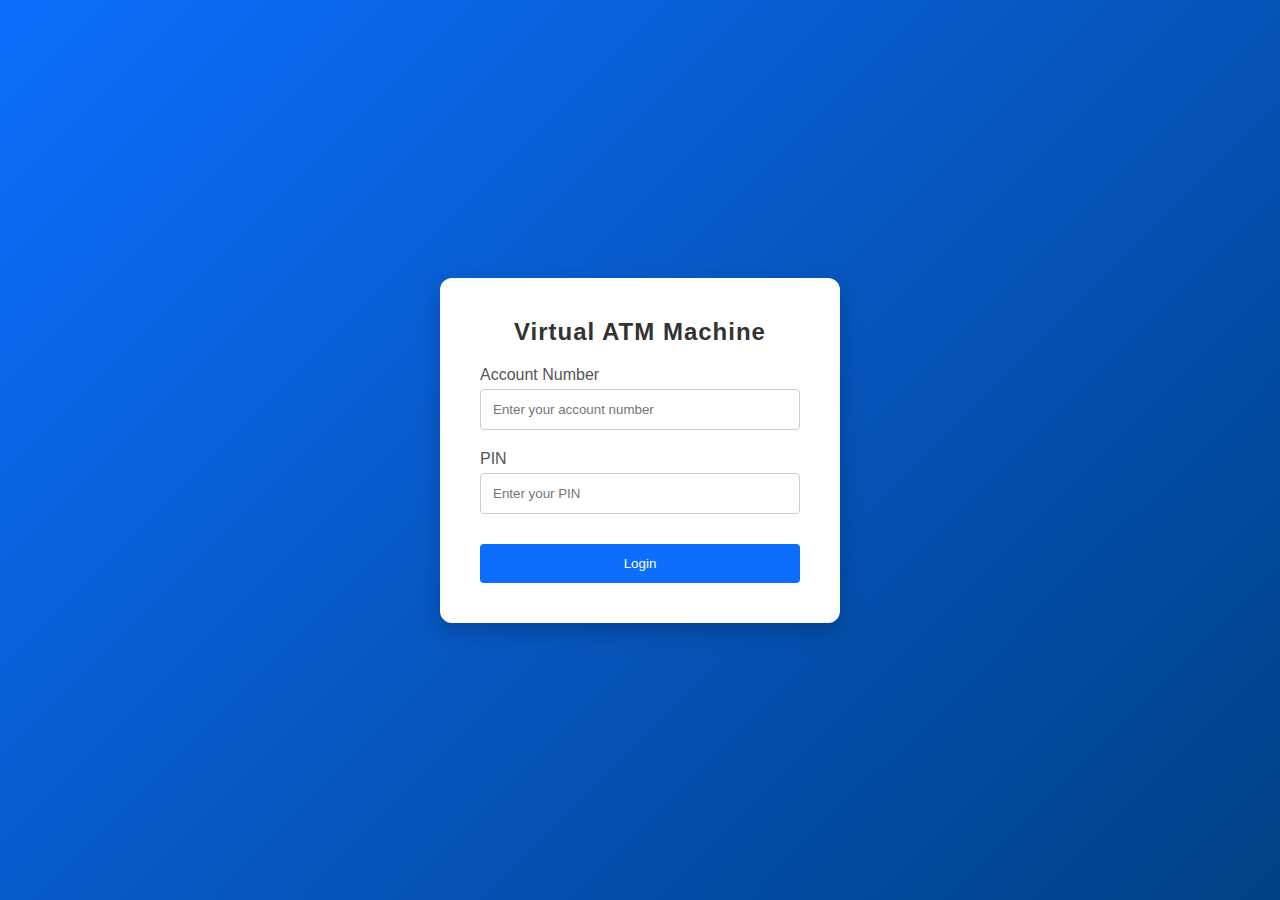
<file: index.html>
<!DOCTYPE html>
<html lang="en">
<head>
    <meta charset="UTF-8">
    <meta name="viewport" content="width=device-width, initial-scale=1.0">

    <title>ATM Machine - Customer Login</title>
    <link rel="stylesheet" href="statics/css/login.css"> <!-- Direct link to CSS -->
</head>
<body>
    <div class="login-container">
        <h2>Virtual ATM Machine</h2>
        <form id="login-form" onsubmit="handleLogin(event)">
            <div class="input-group">
                <label for="username">Account Number</label>
                <input type="text" id="username" name="username" placeholder="Enter your account number" required>
            </div>
            <div class="input-group">
                <label for="pin">PIN</label>
                <input type="password" id="pin" name="pin" placeholder="Enter your PIN" required>
            </div>
            <button type="submit" class="login-button">Login</button>
            <div id="message" class="message"></div>
        </form>
    </div>

    <script src="statics/js/login.js"></script> <!-- Direct link for JS -->
</body>
</html>
</file>
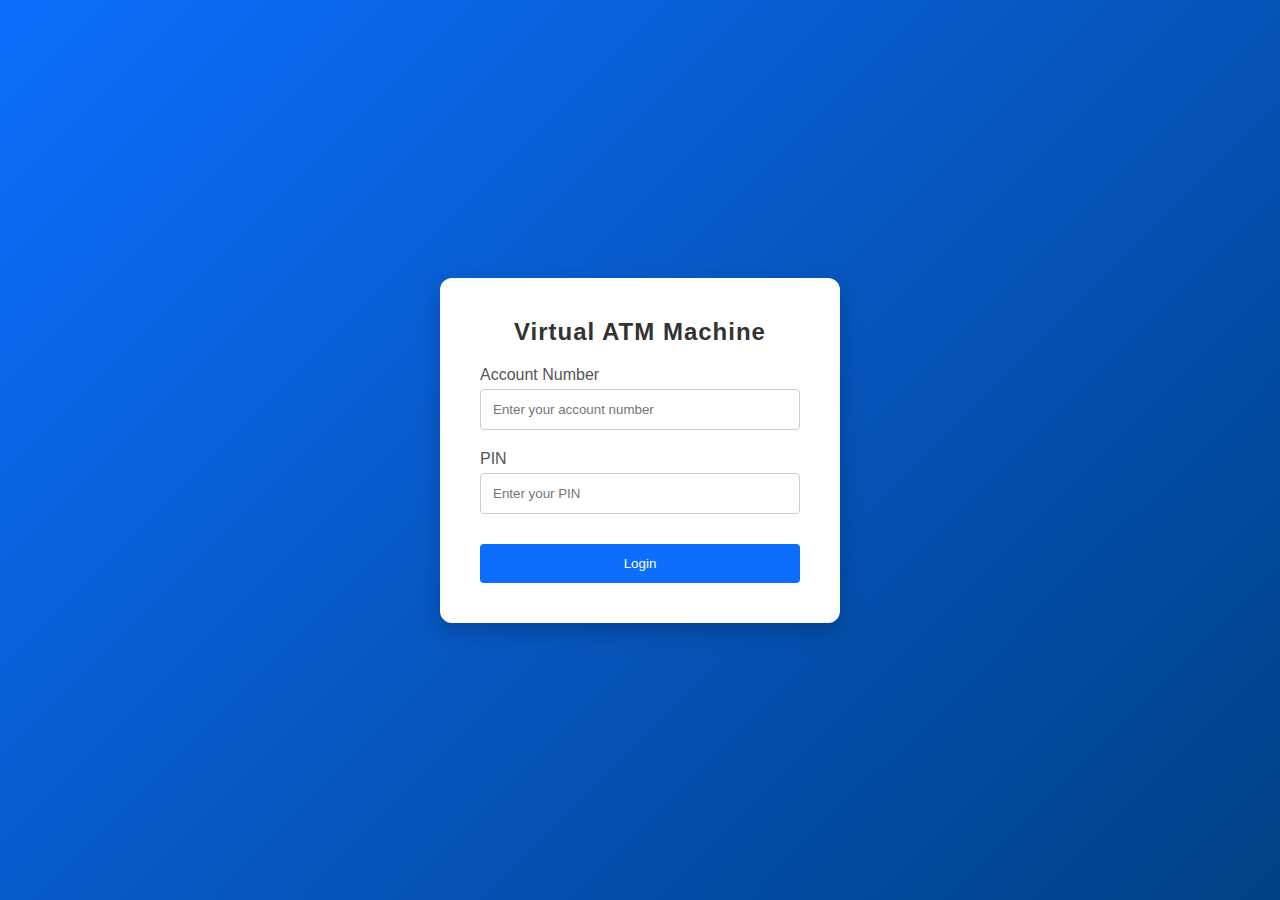
<file: login.html>
<!DOCTYPE html>
<html lang="en">
<head>
    <meta charset="UTF-8">
    <meta name="viewport" content="width=device-width, initial-scale=1.0">

    <title>ATM Machine - Customer Login</title>
    <link rel="stylesheet" href="/static/css/login.css"> <!-- Direct link to CSS -->
</head>
<body>
    <div class="login-container">
        <h2>Virtual ATM Machine</h2>
        <form id="login-form" onsubmit="handleLogin(event)">
            <div class="input-group">
                <label for="username">Account Number</label>
                <input type="text" id="username" name="username" placeholder="Enter your account number" required>
            </div>
            <div class="input-group">
                <label for="pin">PIN</label>
                <input type="password" id="pin" name="pin" placeholder="Enter your PIN" required>
            </div>
            <button type="submit" class="login-button">Login</button>
            <div id="message" class="message"></div>
        </form>
    </div>

    <script src="/static/js/login.js"></script> <!-- Direct link for JS -->
</body>
</html>
</file>
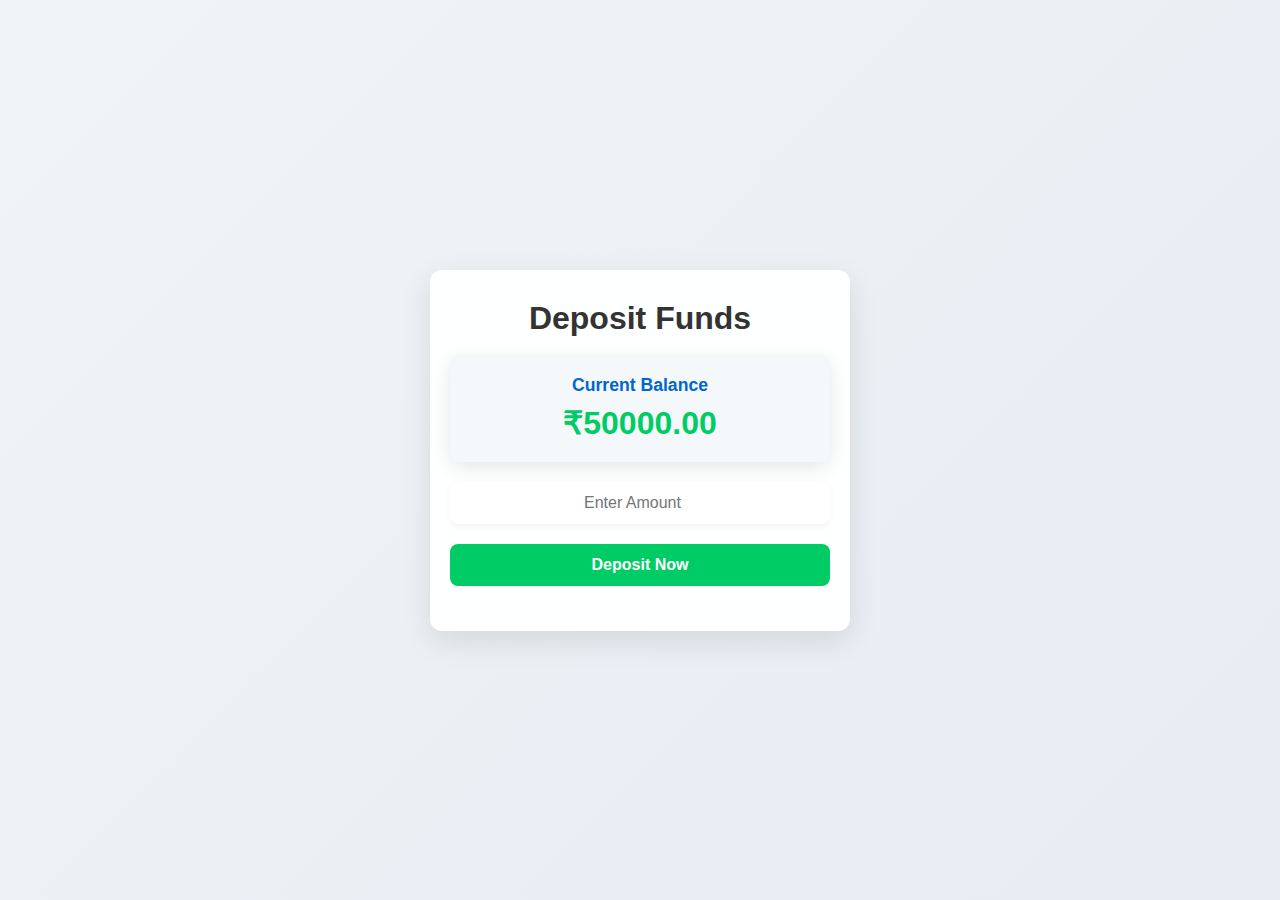
<file: pages/deposit.html>
<!DOCTYPE html>
<html lang="en">
<head>
    <meta charset="UTF-8">
    <meta name="viewport" content="width=device-width, initial-scale=1.0">
    <title>Deposit Funds</title>
    <link rel="stylesheet" href="/statics/css/deposit.css">
</head>
<body>
    <div class="deposit-container">
        <h1 class="deposit-title">Deposit Funds</h1>
        
        <div class="balance-card">
            <h2>Current Balance</h2>
            <p class="balance-display">₹<span id="current-balance"></span></p>
        </div>

        <div class="deposit-form">
            <input type="number" id="deposit-amount" placeholder="Enter Amount" />
            <input type="password" id="pin-input" placeholder="Enter PIN" style="display:none;" />
            <button id="deposit-button">Deposit Now</button>
        </div>

        <div id="message" class="feedback-message"></div>
        <ul id="transaction-history"></ul>
    </div>

    <script src="/statics/js/deposit.js"></script>
</body>
</html>
</file>
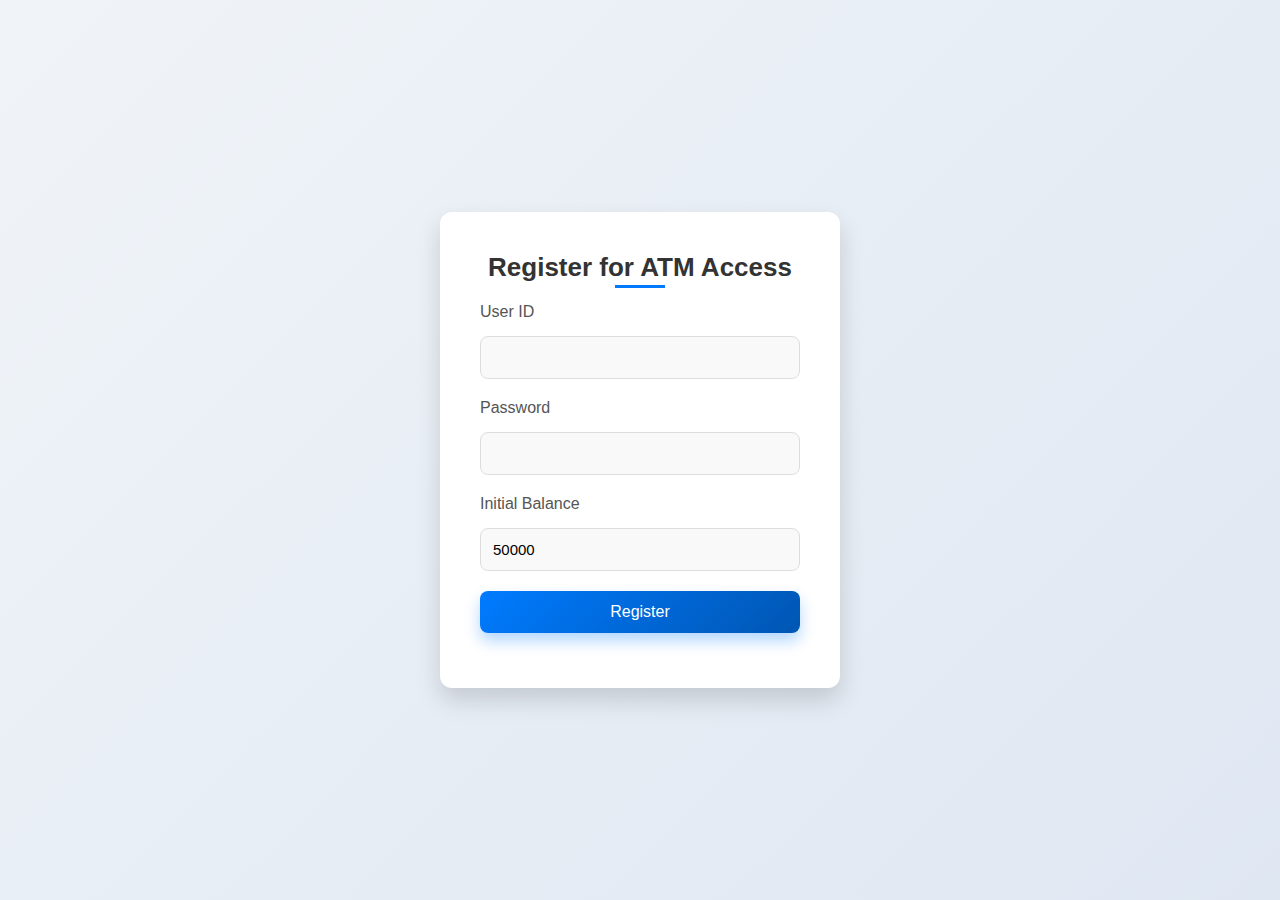
<file: pages/register.html>
<!DOCTYPE html>
<html lang="en">
<head>
    <meta charset="UTF-8">
    <meta name="viewport" content="width=device-width, initial-scale=1.0">
    <title>Register - Virtual ATM</title>
    <link rel="stylesheet" href="/statics/css/register.css">
</head>
<body>
    <div class="register-container">
        <h2>Register for ATM Access</h2>
        <form id="registerForm">
            <label for="user_id">User ID</label>
            <input type="text" id="user_id" name="user_id" required>

            <label for="password">Password</label>
            <input type="password" id="password" name="password" required>
            
            <label for="balance">Initial Balance</label>
            <input type="number" id="balance" name="balance" value="50000" readonly required>
            
            

            <button type="submit"><a href="/index.html"></a>Register</button>
            <p id="message" class="message"></p>
        </form>
    </div>
    <script src="/statics/js/register.js"></script>
</body>
</html>
</file>
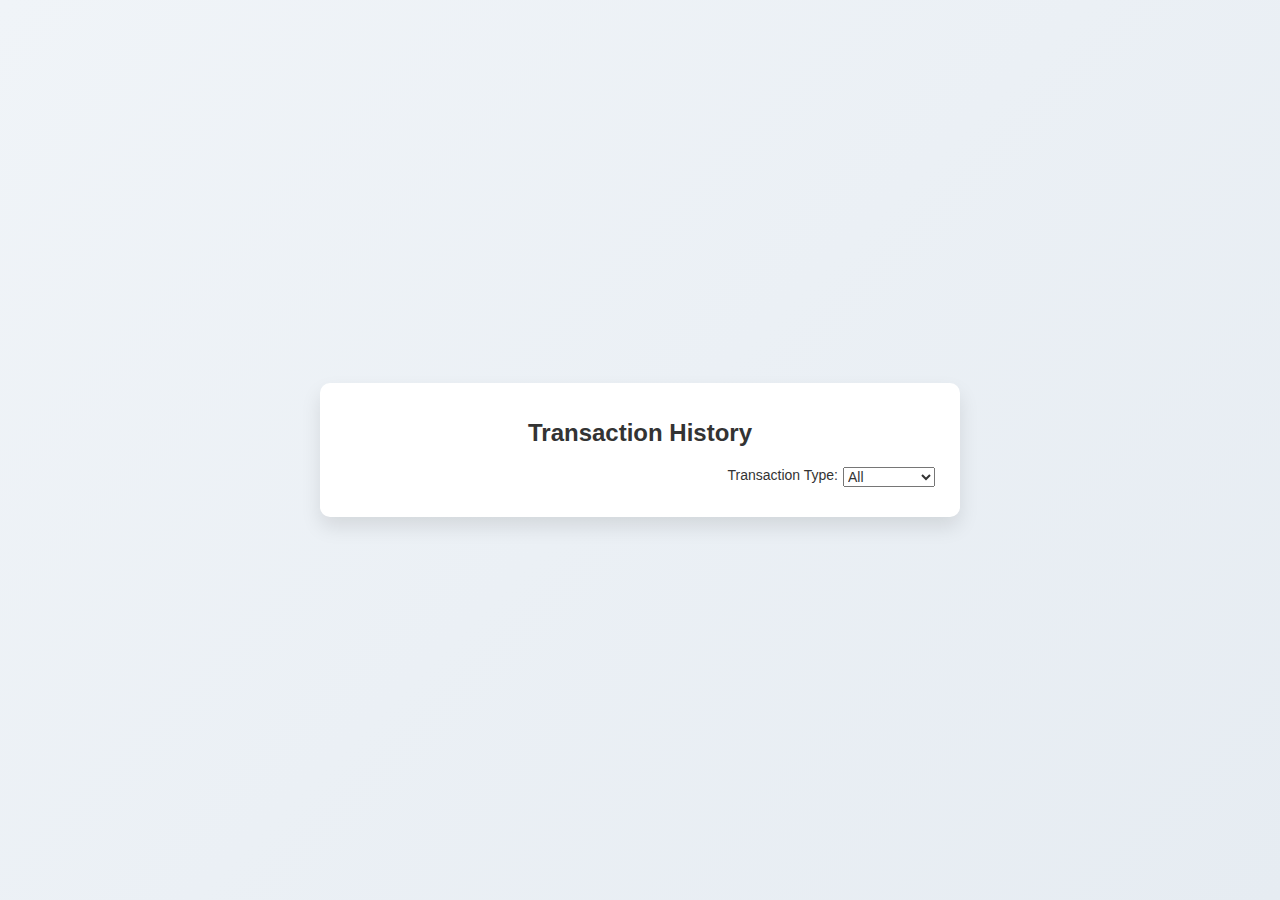
<file: pages/T.history.html>
<!DOCTYPE html>
<html lang="en">
<head>
    <meta charset="UTF-8">
    <meta name="viewport" content="width=device-width, initial-scale=1.0">
    <title>Transaction History</title>
    <link rel="stylesheet" href="/statics/css/T.history.css">
</head>
<body>
    <div class="container">
        <h1 class="page-heading">Transaction History</h1>

        <!-- Filters Section -->
        <div class="filters">
            <label for="transaction-type">Transaction Type:</label>
            <select id="transaction-type" onchange="filterTransactions()">
                <option value="all">All</option>
                <option value="deposit">Deposit</option>
                <option value="withdrawal">Withdrawal</option>
            </select>
        </div>

        <!-- Transactions List -->
        <div class="transaction-list" id="transaction-list">
            <!-- Transaction items will be dynamically added here -->
        </div>
    </div>

    <script src="/statics/js/T.history.js"></script>
</body>
</html>
</file>
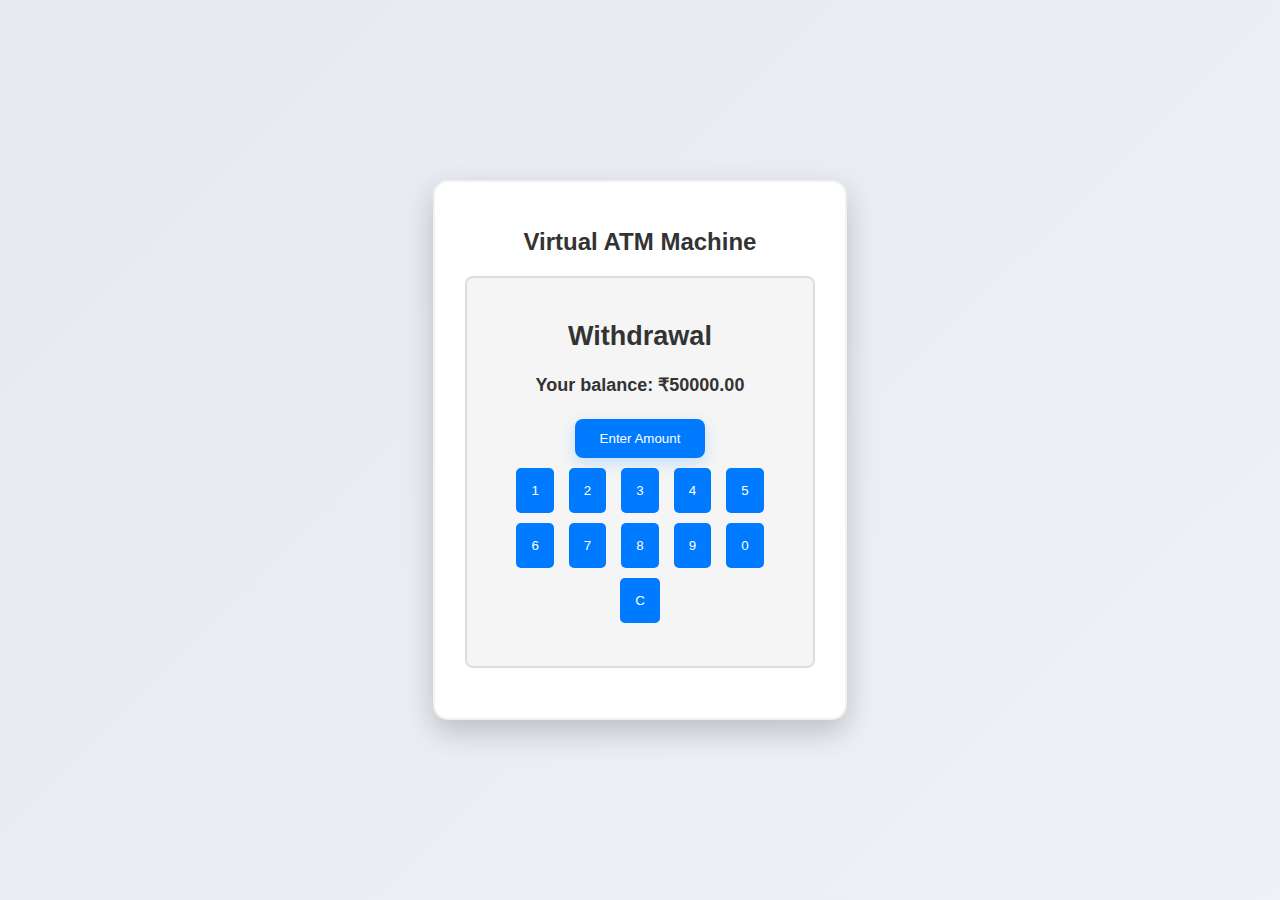
<file: pages/Withdraw.html>
<!DOCTYPE html>
<html lang="en">
<head>
    <meta charset="UTF-8">
    <meta name="viewport" content="width=device-width, initial-scale=1.0">
    <title>ATM Withdrawal</title>
    <link rel="stylesheet" href="/statics/css/Withdraw.css">
</head>
<body>
    <div class="atm-container">
        <h1 class="heading">Virtual ATM Machine</h1>
        <div class="screen">
            <h2>Withdrawal</h2>
            <p>Your balance: <span id="balance">₹0.00</span></p> <!-- Set initial balance to 0 -->
            <div class="amount-options">
              <!-- <button class="amount-button" onclick="selectAmount(200)">₹200</button>
                <button class="amount-button" onclick="selectAmount(500)">₹500</button>
                <button class="amount-button" onclick="selectAmount(1000)">₹1000</button> -->
                <button class="amount-button" onclick="showCustomInput()">Enter Amount</button>
            </div>
            <div id="custom-amount" class="custom-amount" style="display: none;">
                <input type="text" id="custom-amount-input" placeholder="Enter amount" readonly />
                <button class="confirm-button" onclick="confirmWithdrawal()">Confirm</button>
                <div id="pin-section" style="display: none;">
                    <input type="password" id="pin-input" placeholder="Enter PIN" />
                    <button class="confirm-button" onclick="verifyPin()">Confirm PIN</button>
                </div>
            </div>
            <div class="keypad">
                <button class="key-button" onclick="appendNumber(1)">1</button>
                <button class="key-button" onclick="appendNumber(2)">2</button>
                <button class="key-button" onclick="appendNumber(3)">3</button>
                <button class="key-button" onclick="appendNumber(4)">4</button>
                <button class="key-button" onclick="appendNumber(5)">5</button>
                <button class="key-button" onclick="appendNumber(6)">6</button>
                <button class="key-button" onclick="appendNumber(7)">7</button>
                <button class="key-button" onclick="appendNumber(8)">8</button>
                <button class="key-button" onclick="appendNumber(9)">9</button>
                <button class="key-button" onclick="appendNumber(0)">0</button>
                <button class="key-button" onclick="clearInput()">C</button>
            </div>
            <p id="message"></p>
        </div>
    </div>

    <script src="/statics/js/Withdraw.js"></script>
</body>
</html>
</file>
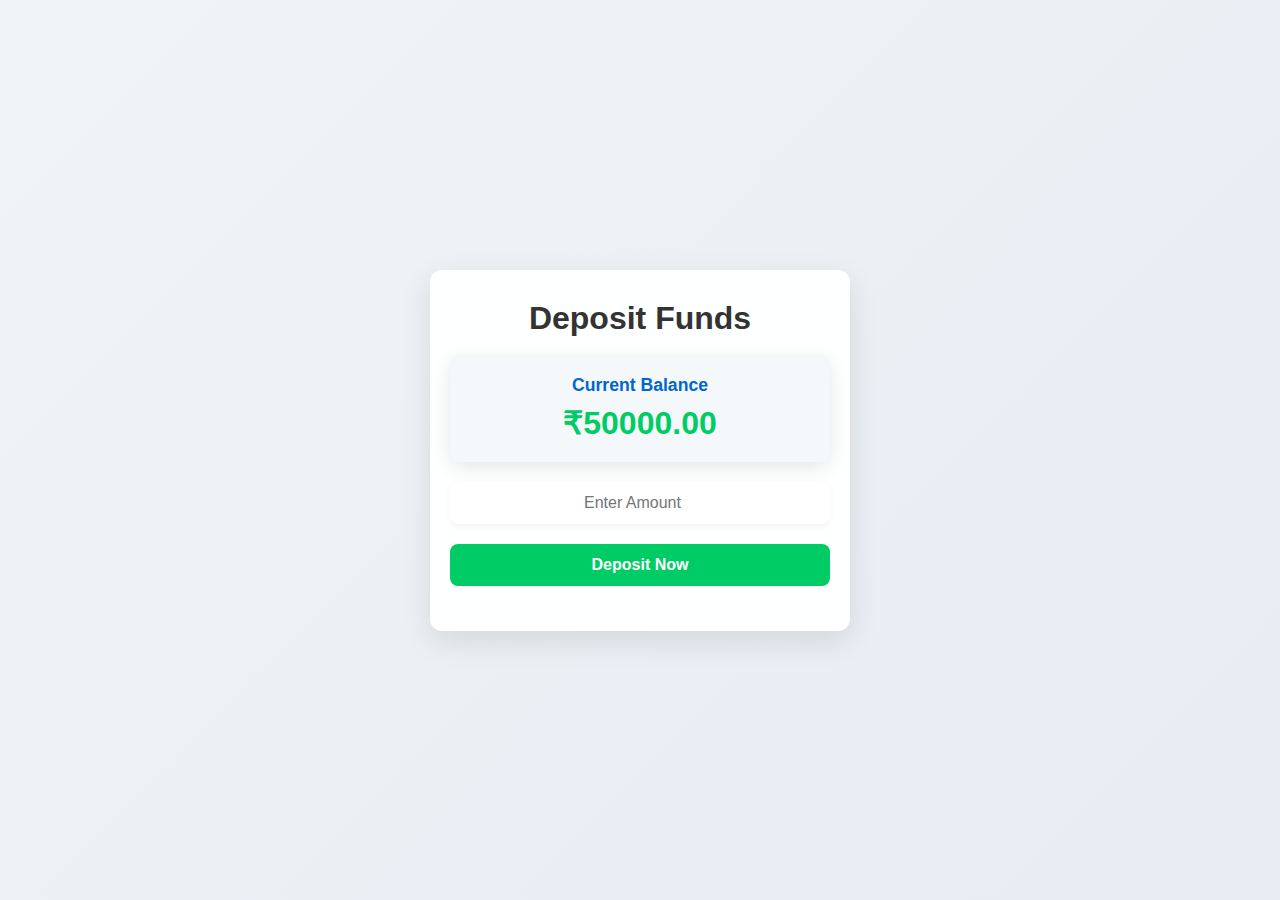
<file: templates/deposit.html>
<!DOCTYPE html>
<html lang="en">
<head>
    <meta charset="UTF-8">
    <meta name="viewport" content="width=device-width, initial-scale=1.0">
    <title>Deposit Funds</title>
    <link rel="stylesheet" href="/static/css/deposit.css">
</head>
<body>
    <div class="deposit-container">
        <h1 class="deposit-title">Deposit Funds</h1>
        
        <div class="balance-card">
            <h2>Current Balance</h2>
            <p class="balance-display">₹<span id="current-balance"></span></p>
        </div>

        <div class="deposit-form">
            <input type="number" id="deposit-amount" placeholder="Enter Amount" />
            <input type="password" id="pin-input" placeholder="Enter PIN" style="display:none;" />
            <button id="deposit-button">Deposit Now</button>
        </div>

        <div id="message" class="feedback-message"></div>
        <ul id="transaction-history"></ul>
    </div>

    <script src="/static/js/deposit.js"></script>
</body>
</html>
</file>
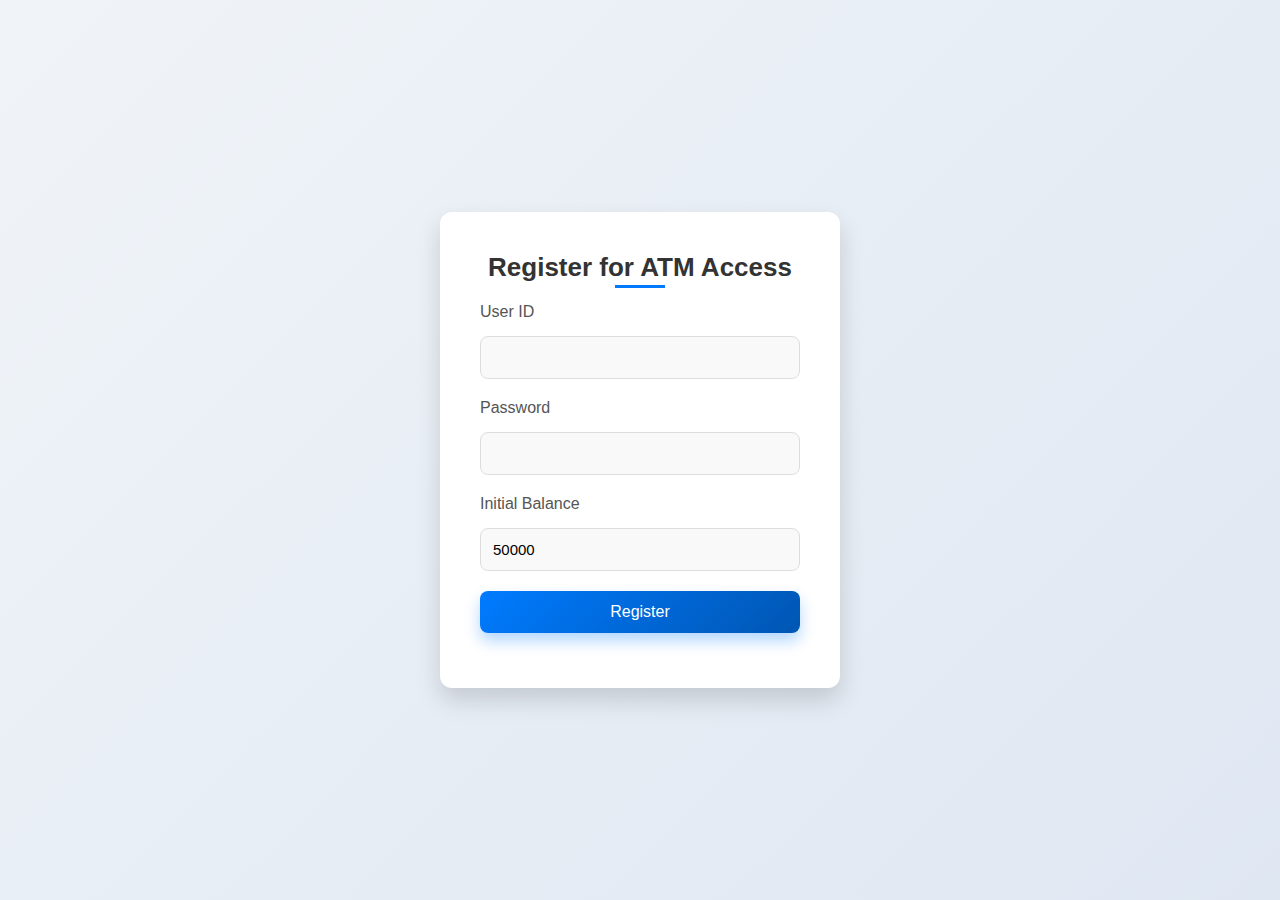
<file: templates/register.html>
<!DOCTYPE html>
<html lang="en">
<head>
    <meta charset="UTF-8">
    <meta name="viewport" content="width=device-width, initial-scale=1.0">
    <title>Register - Virtual ATM</title>
    <link rel="stylesheet" href="/static/css/register.css">
</head>
<body>
    <div class="register-container">
        <h2>Register for ATM Access</h2>
        <form id="registerForm">
            <label for="user_id">User ID</label>
            <input type="text" id="user_id" name="user_id" required>

            <label for="password">Password</label>
            <input type="password" id="password" name="password" required>
            
            <label for="balance">Initial Balance</label>
            <input type="number" id="balance" name="balance" value="50000" readonly required>
            
            

            <button type="submit"><a href="/templates/login.html"></a>Register</button>
            <p id="message" class="message"></p>
        </form>
    </div>
    <script src="/static/js/register.js"></script>
</body>
</html>
</file>
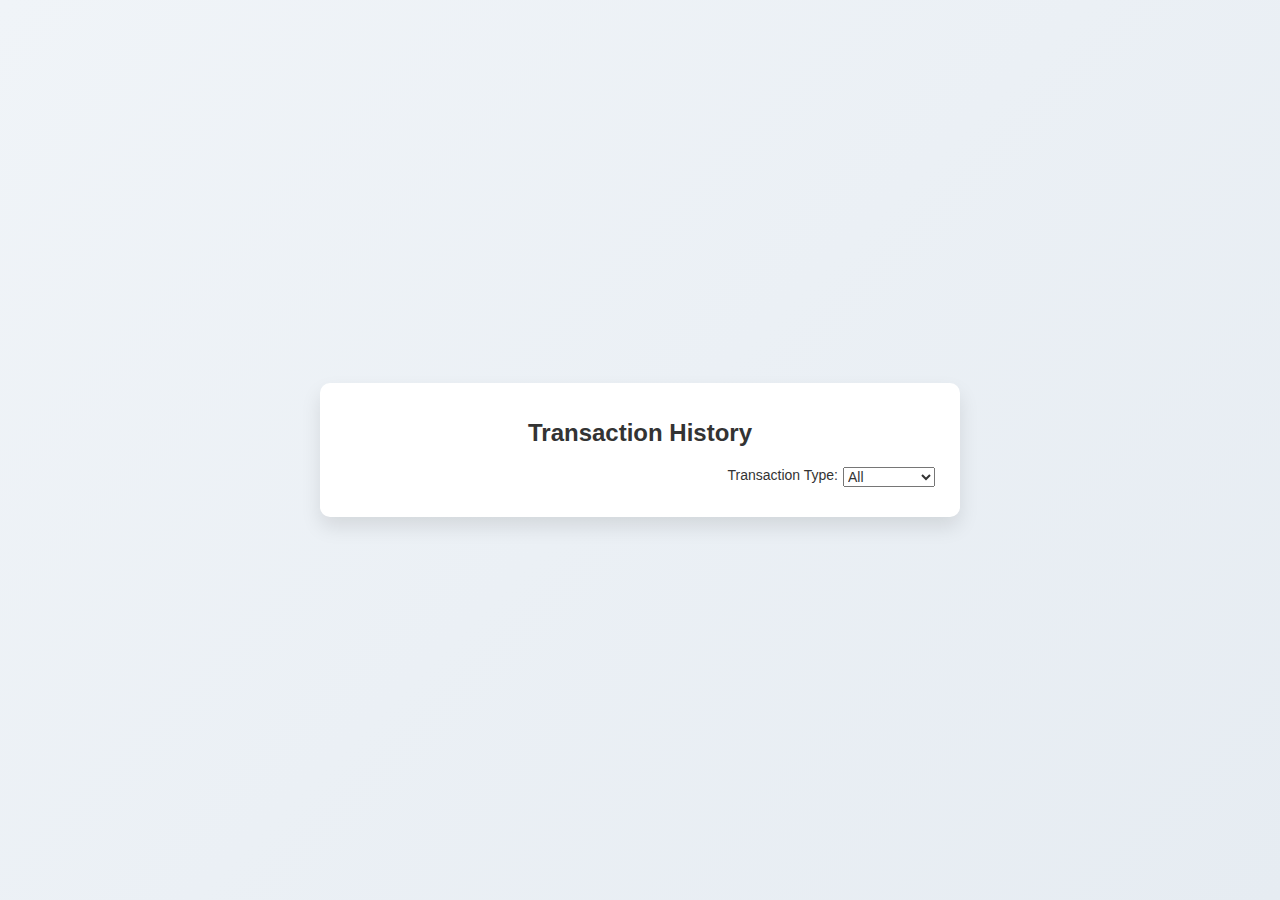
<file: templates/T.history.html>
<!DOCTYPE html>
<html lang="en">
<head>
    <meta charset="UTF-8">
    <meta name="viewport" content="width=device-width, initial-scale=1.0">
    <title>Transaction History</title>
    <link rel="stylesheet" href="/static/css/T.history.css">
</head>
<body>
    <div class="container">
        <h1 class="page-heading">Transaction History</h1>

        <!-- Filters Section -->
        <div class="filters">
            <label for="transaction-type">Transaction Type:</label>
            <select id="transaction-type" onchange="filterTransactions()">
                <option value="all">All</option>
                <option value="deposit">Deposit</option>
                <option value="withdrawal">Withdrawal</option>
            </select>
        </div>

        <!-- Transactions List -->
        <div class="transaction-list" id="transaction-list">
            <!-- Transaction items will be dynamically added here -->
        </div>
    </div>

    <script src="/static/js/T.history.js"></script>
</body>
</html>
</file>
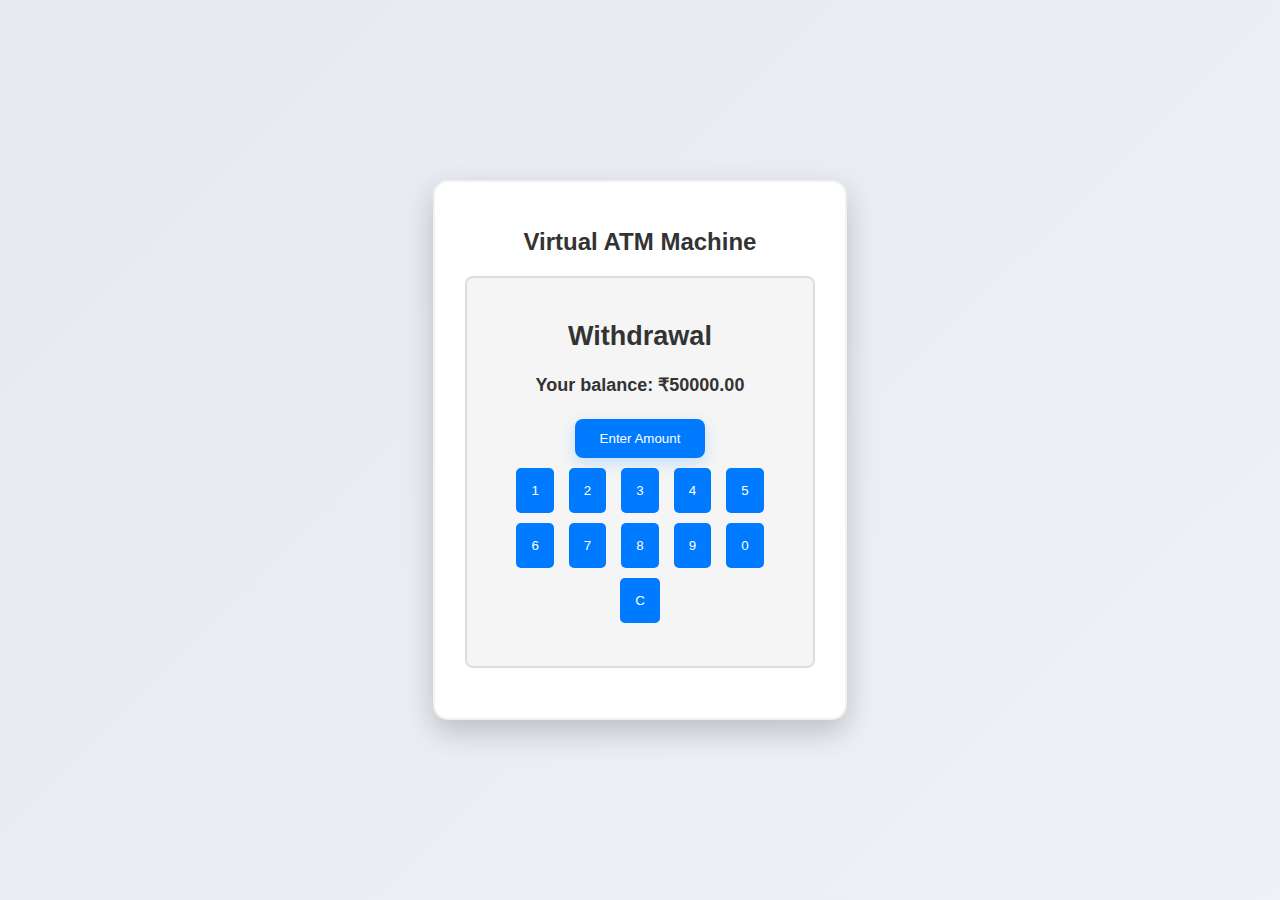
<file: templates/Withdraw.html>
<!DOCTYPE html>
<html lang="en">
<head>
    <meta charset="UTF-8">
    <meta name="viewport" content="width=device-width, initial-scale=1.0">
    <title>ATM Withdrawal</title>
    <link rel="stylesheet" href="/static/css/Withdraw.css">
</head>
<body>
    <div class="atm-container">
        <h1 class="heading">Virtual ATM Machine</h1>
        <div class="screen">
            <h2>Withdrawal</h2>
            <p>Your balance: <span id="balance">₹0.00</span></p> <!-- Set initial balance to 0 -->
            <div class="amount-options">
                <!-- <button class="amount-button" onclick="selectAmount(200)">₹200</button>
                <button class="amount-button" onclick="selectAmount(500)">₹500</button>
                <button class="amount-button" onclick="selectAmount(1000)">₹1000</button> -->
                <button class="amount-button" onclick="showCustomInput()">Enter Amount</button>
            </div>
            <div id="custom-amount" class="custom-amount" style="display: none;">
                <input type="text" id="custom-amount-input" placeholder="Enter amount" readonly />
                <button class="confirm-button" onclick="confirmWithdrawal()">Confirm</button>
                <div id="pin-section" style="display: none;">
                    <input type="password" id="pin-input" placeholder="Enter PIN" />
                    <button class="confirm-button" onclick="verifyPin()">Confirm PIN</button>
                </div>
            </div>
            <div class="keypad">
                <button class="key-button" onclick="appendNumber(1)">1</button>
                <button class="key-button" onclick="appendNumber(2)">2</button>
                <button class="key-button" onclick="appendNumber(3)">3</button>
                <button class="key-button" onclick="appendNumber(4)">4</button>
                <button class="key-button" onclick="appendNumber(5)">5</button>
                <button class="key-button" onclick="appendNumber(6)">6</button>
                <button class="key-button" onclick="appendNumber(7)">7</button>
                <button class="key-button" onclick="appendNumber(8)">8</button>
                <button class="key-button" onclick="appendNumber(9)">9</button>
                <button class="key-button" onclick="appendNumber(0)">0</button>
                <button class="key-button" onclick="clearInput()">C</button>
            </div>
            <p id="message"></p>
        </div>
    </div>

    <script src="/static/js/Withdraw.js"></script>
</body>
</html>
</file>
<file: statics/css/login.css>
* {
    margin: 0;
    padding: 0;
    box-sizing: border-box;
    font-family: 'Poppins', sans-serif;
    transition: all 0.3s ease;
}

body {
    background: linear-gradient(135deg, #0d6efd, #004085);
    height: 100vh;
    display: flex;
    justify-content: center;
    align-items: center;
    overflow: hidden;
}

.login-container {
    background-color: #fff;
    padding: 40px;
    border-radius: 12px;
    box-shadow: 0 8px 20px rgba(0, 0, 0, 0.2);
    max-width: 400px;
    width: 100%;
    text-align: center;
    animation: fadeIn 1s ease-out;
}

h2 {
    margin-bottom: 20px;
    color: #333;
    letter-spacing: 1px;
}

.input-group {
    margin-bottom: 20px;
    text-align: left;
}

.input-group label {
    display: block;
    margin-bottom: 5px;
    color: #555;
}

.input-group input {
    width: 100%;
    padding: 12px;
    border: 1px solid #ccc;
    border-radius: 4px;
}

.input-group input:focus {
    border-color: #0d6efd;
    box-shadow: 0 0 8px rgba(13, 110, 253, 0.5);
}

.login-button {
    width: 100%;
    padding: 12px;
    background-color: #0d6efd;
    color: white;
    border: none;
    border-radius: 4px;
    cursor: pointer;
    margin-top: 10px;
}

.login-button:hover {
    background-color: #0056b3;
}

@keyframes fadeIn {
    0% {
        opacity: 0;
        transform: translateY(-20px);
    }
    100% {
        opacity: 1;
        transform: translateY(0);
    }
}
</file>
<file: static/css/login.css>
* {
    margin: 0;
    padding: 0;
    box-sizing: border-box;
    font-family: 'Poppins', sans-serif;
    transition: all 0.3s ease;
}

body {
    background: linear-gradient(135deg, #0d6efd, #004085);
    height: 100vh;
    display: flex;
    justify-content: center;
    align-items: center;
    overflow: hidden;
}

.login-container {
    background-color: #fff;
    padding: 40px;
    border-radius: 12px;
    box-shadow: 0 8px 20px rgba(0, 0, 0, 0.2);
    max-width: 400px;
    width: 100%;
    text-align: center;
    animation: fadeIn 1s ease-out;
}

h2 {
    margin-bottom: 20px;
    color: #333;
    letter-spacing: 1px;
}

.input-group {
    margin-bottom: 20px;
    text-align: left;
}

.input-group label {
    display: block;
    margin-bottom: 5px;
    color: #555;
}

.input-group input {
    width: 100%;
    padding: 12px;
    border: 1px solid #ccc;
    border-radius: 4px;
}

.input-group input:focus {
    border-color: #0d6efd;
    box-shadow: 0 0 8px rgba(13, 110, 253, 0.5);
}

.login-button {
    width: 100%;
    padding: 12px;
    background-color: #0d6efd;
    color: white;
    border: none;
    border-radius: 4px;
    cursor: pointer;
    margin-top: 10px;
}

.login-button:hover {
    background-color: #0056b3;
}

@keyframes fadeIn {
    0% {
        opacity: 0;
        transform: translateY(-20px);
    }
    100% {
        opacity: 1;
        transform: translateY(0);
    }
}
</file>
<file: statics/css/register.css>
* {
    margin: 0;
    padding: 0;
    box-sizing: border-box;
}

body {
    font-family: 'Poppins', sans-serif;
    background: linear-gradient(135deg, #f0f4f8, #dfe7f2);
    display: flex;
    justify-content: center;
    align-items: center;
    height: 100vh;
    color: #333;
}

.register-container {
    width: 90%;
    max-width: 400px;
    padding: 40px;
    background: #fff;
    border-radius: 12px;
    box-shadow: 0 12px 24px rgba(0, 0, 0, 0.15);
    text-align: center;
    animation: fadeIn 0.7s ease-in-out;
}

@keyframes fadeIn {
    from { opacity: 0; transform: translateY(-20px); }
    to { opacity: 1; transform: translateY(0); }
}

h2 {
    font-size: 26px;
    font-weight: 600;
    color: #333;
    margin-bottom: 15px;
    position: relative;
    padding-bottom: 5px;
}

h2::after {
    content: "";
    width: 50px;
    height: 3px;
    background-color: #007bff;
    position: absolute;
    bottom: 0;
    left: 50%;
    transform: translateX(-50%);
}

label {
    display: block;
    font-weight: 500;
    margin-bottom: 5px;
    text-align: left;
    color: #555;
}

input[type="text"], input[type="password"], input[type="number"] {
    width: 100%;
    padding: 12px;
    margin: 10px 0 20px 0;
    border-radius: 8px;
    border: 1px solid #ddd;
    background: #f9f9f9;
    font-size: 15px;
    transition: border-color 0.3s ease;
}

input[type="text"]:focus, input[type="password"]:focus, input[type="number"]:focus {
    border-color: #007bff;
    outline: none;
}

button {
    width: 100%;
    padding: 12px;
    background: linear-gradient(135deg, #007bff, #0056b3);
    border: none;
    border-radius: 8px;
    color: #fff;
    font-size: 16px;
    font-weight: 500;
    cursor: pointer;
    transition: background 0.3s ease, transform 0.2s ease;
    box-shadow: 0 8px 15px rgba(0, 123, 255, 0.3);
}

button:hover {
    background: linear-gradient(135deg, #0056b3, #004494);
}

button:active {
    transform: scale(0.98);
}

.message {
    margin-top: 15px;
    font-size: 1rem;
    font-weight: bold;
    color: #333;
    transition: opacity 0.3s ease;
}

.message.show {
    opacity: 1;
}

.message.hide {
    opacity: 0;
}
</file>
<file: statics/css/T.history.css>
/* General Body Styling */
body {
    font-family: 'Poppins', sans-serif;
    background: linear-gradient(135deg, #f0f4f8, #e6ecf2);
    display: flex;
    justify-content: center;
    align-items: center;
    height: 100vh;
    margin: 0;
}

/* Container Styling */
.container {
    width: 80%;
    max-width: 600px;
    background-color: #fff;
    padding: 20px;
    border-radius: 10px;
    box-shadow: 0 10px 20px rgba(0, 0, 0, 0.1);
    animation: fadeIn 0.5s ease-in-out;
}

/* Page Heading */
.page-heading {
    text-align: center;
    font-size: 24px;
    color: #333;
    margin-bottom: 20px;
}

/* Filters Section */
.filters {
    display: flex;
    justify-content: flex-end;
    margin-bottom: 10px;
}

.filters label,
.filters select {
    font-size: 14px;
    color: #333;
    margin-right: 5px;
}

/* Transaction List */
.transaction-list {
    display: flex;
    flex-direction: column;
    gap: 15px;
    max-height: 400px;
    overflow-y: auto;
}

/* Transaction Item */
.transaction-item {
    padding: 15px;
    border-radius: 8px;
    display: flex;
    justify-content: space-between;
    align-items: center;
    background-color: #f7f9fc;
    box-shadow: 0 3px 10px rgba(0, 0, 0, 0.05);
    opacity: 0;
    transform: translateY(20px);
    animation: slideUp 0.5s forwards;
}

.transaction-details {
    display: flex;
    flex-direction: column;
    font-size: 14px;
    color: #666;
}

.transaction-type {
    font-weight: bold;
}

.transaction-amount {
    font-size: 16px;
    font-weight: bold;
}

.transaction-amount.deposit {
    color: #28a745;
}

.transaction-amount.withdrawal {
    color: #dc3545;
}

/* Animations */
@keyframes fadeIn {
    from { opacity: 0; }
    to { opacity: 1; }
}

@keyframes slideUp {
    from { opacity: 0; transform: translateY(20px); }
    to { opacity: 1; transform: translateY(0); }
}
</file>
<file: statics/css/Withdraw.css>
body {
    font-family: 'Poppins', sans-serif;
    background: linear-gradient(135deg, #e6e9f0, #eef1f5);
    display: flex;
    justify-content: center;
    align-items: center;
    height: 100vh;
    margin: 0;
    overflow: hidden;
}

.atm-container {
    background-color: white;
    padding: 30px;
    border-radius: 15px;
    box-shadow: 0 12px 30px rgba(0, 0, 0, 0.2);
    width: 350px;
    text-align: center;
    border: 2px solid #f1f1f1;
    transition: transform 0.3s, box-shadow 0.3s; /* Animation effect on hover */
}

.atm-container:hover {
    transform: translateY(-5px); /* Lift effect on hover */
    box-shadow: 0 20px 40px rgba(0, 0, 0, 0.3);
}

.heading {
    color: #333;
    font-size: 24px;
    margin-bottom: 20px;
}

.screen {
    background-color: #f5f5f5;
    padding: 20px;
    border-radius: 8px;
    border: 2px solid #ddd;
    color: #333;
    margin-bottom: 20px;
    font-size: 18px;
    font-weight: bold;
    transition: background-color 0.3s; /* Smooth transition for background color */
}

.screen:hover {
    background-color: #e0e0e0; /* Darker on hover */
}

.amount-button {
    margin: 5px;
    padding: 12px 25px;
    background-color: #007bff;
    color: white;
    border: none;
    border-radius: 8px;
    cursor: pointer;
    box-shadow: 0 5px 15px rgba(0, 123, 255, 0.2);
    transition: background-color 0.3s, transform 0.2s; /* Animation effects */
}

.amount-button:hover {
    background-color: #0056b3;
    transform: translateY(-2px); /* Lift effect on hover */
}

.custom-amount {
    margin-top: 10px;
}

#custom-amount-input, #pin-input {
    width: calc(100% - 30px);
    padding: 10px;
    border: 2px solid #ddd;
    border-radius: 5px;
    background-color: #f0f0f0;
    margin-top: 10px;
    transition: border-color 0.3s; /* Smooth transition for border color */
}

#custom-amount-input:focus, #pin-input:focus {
    border-color: #007bff;
}

.confirm-button {
    background-color: #28a745;
    padding: 10px 25px;
    color: white;
    border: none;
    border-radius: 8px;
    cursor: pointer;
    margin-top: 10px;
    transition: background-color 0.3s, transform 0.2s; /* Animation effects */
}

.confirm-button:hover {
    background-color: #218838;
    transform: translateY(-2px); /* Lift effect on hover */
}

.key-button {
    padding: 15px;
    background-color: #007bff;
    color: white;
    border: none;
    border-radius: 5px;
    margin: 5px;
    cursor: pointer;
    transition: background-color 0.3s; /* Animation effect */
}

.key-button:hover, .confirm-button:hover {
    background-color: #0056b3;
}

#message {
    margin-top: 10px;
    font-weight: bold;
    color: #28a745; /* Set message color to green for consistency */
}
</file>
<file: static/css/register.css>
* {
    margin: 0;
    padding: 0;
    box-sizing: border-box;
}

body {
    font-family: 'Poppins', sans-serif;
    background: linear-gradient(135deg, #f0f4f8, #dfe7f2);
    display: flex;
    justify-content: center;
    align-items: center;
    height: 100vh;
    color: #333;
}

.register-container {
    width: 90%;
    max-width: 400px;
    padding: 40px;
    background: #fff;
    border-radius: 12px;
    box-shadow: 0 12px 24px rgba(0, 0, 0, 0.15);
    text-align: center;
    animation: fadeIn 0.7s ease-in-out;
}

@keyframes fadeIn {
    from { opacity: 0; transform: translateY(-20px); }
    to { opacity: 1; transform: translateY(0); }
}

h2 {
    font-size: 26px;
    font-weight: 600;
    color: #333;
    margin-bottom: 15px;
    position: relative;
    padding-bottom: 5px;
}

h2::after {
    content: "";
    width: 50px;
    height: 3px;
    background-color: #007bff;
    position: absolute;
    bottom: 0;
    left: 50%;
    transform: translateX(-50%);
}

label {
    display: block;
    font-weight: 500;
    margin-bottom: 5px;
    text-align: left;
    color: #555;
}

input[type="text"], input[type="password"], input[type="number"] {
    width: 100%;
    padding: 12px;
    margin: 10px 0 20px 0;
    border-radius: 8px;
    border: 1px solid #ddd;
    background: #f9f9f9;
    font-size: 15px;
    transition: border-color 0.3s ease;
}

input[type="text"]:focus, input[type="password"]:focus, input[type="number"]:focus {
    border-color: #007bff;
    outline: none;
}

button {
    width: 100%;
    padding: 12px;
    background: linear-gradient(135deg, #007bff, #0056b3);
    border: none;
    border-radius: 8px;
    color: #fff;
    font-size: 16px;
    font-weight: 500;
    cursor: pointer;
    transition: background 0.3s ease, transform 0.2s ease;
    box-shadow: 0 8px 15px rgba(0, 123, 255, 0.3);
}

button:hover {
    background: linear-gradient(135deg, #0056b3, #004494);
}

button:active {
    transform: scale(0.98);
}

.message {
    margin-top: 15px;
    font-size: 1rem;
    font-weight: bold;
    color: #333;
    transition: opacity 0.3s ease;
}

.message.show {
    opacity: 1;
}

.message.hide {
    opacity: 0;
}
</file>
<file: static/css/T.history.css>
/* General Body Styling */
body {
    font-family: 'Poppins', sans-serif;
    background: linear-gradient(135deg, #f0f4f8, #e6ecf2);
    display: flex;
    justify-content: center;
    align-items: center;
    height: 100vh;
    margin: 0;
}

/* Container Styling */
.container {
    width: 80%;
    max-width: 600px;
    background-color: #fff;
    padding: 20px;
    border-radius: 10px;
    box-shadow: 0 10px 20px rgba(0, 0, 0, 0.1);
    animation: fadeIn 0.5s ease-in-out;
}

/* Page Heading */
.page-heading {
    text-align: center;
    font-size: 24px;
    color: #333;
    margin-bottom: 20px;
}

/* Filters Section */
.filters {
    display: flex;
    justify-content: flex-end;
    margin-bottom: 10px;
}

.filters label,
.filters select {
    font-size: 14px;
    color: #333;
    margin-right: 5px;
}

/* Transaction List */
.transaction-list {
    display: flex;
    flex-direction: column;
    gap: 15px;
    max-height: 400px;
    overflow-y: auto;
}

/* Transaction Item */
.transaction-item {
    padding: 15px;
    border-radius: 8px;
    display: flex;
    justify-content: space-between;
    align-items: center;
    background-color: #f7f9fc;
    box-shadow: 0 3px 10px rgba(0, 0, 0, 0.05);
    opacity: 0;
    transform: translateY(20px);
    animation: slideUp 0.5s forwards;
}

.transaction-details {
    display: flex;
    flex-direction: column;
    font-size: 14px;
    color: #666;
}

.transaction-type {
    font-weight: bold;
}

.transaction-amount {
    font-size: 16px;
    font-weight: bold;
}

.transaction-amount.deposit {
    color: #28a745;
}

.transaction-amount.withdrawal {
    color: #dc3545;
}

/* Animations */
@keyframes fadeIn {
    from { opacity: 0; }
    to { opacity: 1; }
}

@keyframes slideUp {
    from { opacity: 0; transform: translateY(20px); }
    to { opacity: 1; transform: translateY(0); }
}
</file>
<file: static/css/Withdraw.css>
body {
    font-family: 'Poppins', sans-serif;
    background: linear-gradient(135deg, #e6e9f0, #eef1f5);
    display: flex;
    justify-content: center;
    align-items: center;
    height: 100vh;
    margin: 0;
    overflow: hidden;
}

.atm-container {
    background-color: white;
    padding: 30px;
    border-radius: 15px;
    box-shadow: 0 12px 30px rgba(0, 0, 0, 0.2);
    width: 350px;
    text-align: center;
    border: 2px solid #f1f1f1;
    transition: transform 0.3s, box-shadow 0.3s; /* Animation effect on hover */
}

.atm-container:hover {
    transform: translateY(-5px); /* Lift effect on hover */
    box-shadow: 0 20px 40px rgba(0, 0, 0, 0.3);
}

.heading {
    color: #333;
    font-size: 24px;
    margin-bottom: 20px;
}

.screen {
    background-color: #f5f5f5;
    padding: 20px;
    border-radius: 8px;
    border: 2px solid #ddd;
    color: #333;
    margin-bottom: 20px;
    font-size: 18px;
    font-weight: bold;
    transition: background-color 0.3s; /* Smooth transition for background color */
}

.screen:hover {
    background-color: #e0e0e0; /* Darker on hover */
}

.amount-button {
    margin: 5px;
    padding: 12px 25px;
    background-color: #007bff;
    color: white;
    border: none;
    border-radius: 8px;
    cursor: pointer;
    box-shadow: 0 5px 15px rgba(0, 123, 255, 0.2);
    transition: background-color 0.3s, transform 0.2s; /* Animation effects */
}

.amount-button:hover {
    background-color: #0056b3;
    transform: translateY(-2px); /* Lift effect on hover */
}

.custom-amount {
    margin-top: 10px;
}

#custom-amount-input, #pin-input {
    width: calc(100% - 30px);
    padding: 10px;
    border: 2px solid #ddd;
    border-radius: 5px;
    background-color: #f0f0f0;
    margin-top: 10px;
    transition: border-color 0.3s; /* Smooth transition for border color */
}

#custom-amount-input:focus, #pin-input:focus {
    border-color: #007bff;
}

.confirm-button {
    background-color: #28a745;
    padding: 10px 25px;
    color: white;
    border: none;
    border-radius: 8px;
    cursor: pointer;
    margin-top: 10px;
    transition: background-color 0.3s, transform 0.2s; /* Animation effects */
}

.confirm-button:hover {
    background-color: #218838;
    transform: translateY(-2px); /* Lift effect on hover */
}

.key-button {
    padding: 15px;
    background-color: #007bff;
    color: white;
    border: none;
    border-radius: 5px;
    margin: 5px;
    cursor: pointer;
    transition: background-color 0.3s; /* Animation effect */
}

.key-button:hover, .confirm-button:hover {
    background-color: #0056b3;
}

#message {
    margin-top: 10px;
    font-weight: bold;
    color: #28a745; /* Set message color to green for consistency */
}
</file>
<file: statics/css/deposit.css>
/* Base and Reset Styles */
* {
    margin: 0;
    padding: 0;
    box-sizing: border-box;
    font-family: 'Arial', sans-serif;
}

body {
    display: flex;
    align-items: center;
    justify-content: center;
    height: 100vh;
    background: linear-gradient(135deg, #f0f4f8, #e6ecf2);
    overflow: hidden;
    color: #333;
}

/* Deposit Container */
.deposit-container {
    width: 90%;
    max-width: 420px;
    text-align: center;
    padding: 30px 20px;
    background: rgba(255, 255, 255, 0.95);
    border-radius: 12px;
    box-shadow: 0px 10px 30px rgba(0, 0, 0, 0.1);
    animation: fadeIn 0.8s ease;
    transition: transform 0.3s ease;
}

.deposit-container:hover {
    transform: scale(1.02); /* Slight zoom effect on hover */
}

/* Deposit Title */
.deposit-title {
    font-size: 2rem;
    font-weight: 600;
    color: #333;
    margin-bottom: 18px;
    animation: slideIn 0.5s ease;
}

/* Balance Card */
.balance-card {
    background: #f4f8fa;
    border-radius: 8px;
    padding: 20px;
    margin-bottom: 20px;
    box-shadow: 0px 5px 20px rgba(0, 0, 0, 0.1);
    animation: slideDown 0.5s ease;
}

.balance-card h2 {
    font-size: 1.1rem;
    color: #0066cc;
    margin-bottom: 8px;
}

/* Balance Display */
.balance-display {
    font-size: 2rem;
    color: #00cc66;
    font-weight: bold;
}

/* Deposit Form */
.deposit-form {
    display: flex;
    flex-direction: column;
    align-items: center;
    gap: 20px;
}

/* Input and Button Styles */
.deposit-form input,
.deposit-form button {
    width: 100%;
    max-width: 380px;
    padding: 12px 16px;
    font-size: 1rem;
    border: none;
    border-radius: 8px;
    transition: all 0.3s ease;
}

/* Input Styles */
.deposit-form input {
    background: #ffffff;
    color: #333;
    text-align: center;
    outline: none;
    box-shadow: 0px 3px 6px rgba(0, 0, 0, 0.05);
}

.deposit-form input:focus {
    border: 2px solid #00cc66;
    box-shadow: 0px 0px 12px rgba(0, 204, 102, 0.3);
}

/* Button Styles */
.deposit-form button {
    background: #00cc66;
    color: #ffffff;
    font-weight: bold;
    cursor: pointer;
    transition: background 0.3s ease, transform 0.2s, box-shadow 0.2s ease;
}

.deposit-form button:hover {
    background: #00994d;
    transform: translateY(-2px);
    box-shadow: 0px 4px 15px rgba(0, 0, 0, 0.15); /* Add shadow on hover */
}

/* Feedback Message Styles */
.feedback-message {
    font-size: 1rem;
    margin-top: 15px;
    color: #333;
    opacity: 0;
    transition: opacity 0.5s ease;
}

.feedback-message.show {
    opacity: 1; /* Fade in feedback message */
}

/* Keyframe Animations */
@keyframes fadeIn {
    from { opacity: 0; transform: scale(0.9); }
    to { opacity: 1; transform: scale(1); }
}

@keyframes slideIn {
    from { opacity: 0; transform: translateY(-20px); }
    to { opacity: 1; transform: translateY(0); }
}

@keyframes slideDown {
    from { opacity: 0; transform: translateY(-20px); }
    to { opacity: 1; transform: translateY(0); }
}

/* Media Query for Mobile Responsiveness */
@media (max-width: 480px) {
    .deposit-container {
        padding: 20px 15px;
    }

    .deposit-title {
        font-size: 1.8rem;
    }

    .balance-card h2 {
        font-size: 1rem;
    }

    .balance-display {
        font-size: 1.6rem;
    }

    .deposit-form input,
    .deposit-form button {
        padding: 10px;
        font-size: 0.9rem;
    }
}
</file>
<file: static/css/deposit.css>
/* Base and Reset Styles */
* {
    margin: 0;
    padding: 0;
    box-sizing: border-box;
    font-family: 'Arial', sans-serif;
}

body {
    display: flex;
    align-items: center;
    justify-content: center;
    height: 100vh;
    background: linear-gradient(135deg, #f0f4f8, #e6ecf2);
    overflow: hidden;
    color: #333;
}

/* Deposit Container */
.deposit-container {
    width: 90%;
    max-width: 420px;
    text-align: center;
    padding: 30px 20px;
    background: rgba(255, 255, 255, 0.95);
    border-radius: 12px;
    box-shadow: 0px 10px 30px rgba(0, 0, 0, 0.1);
    animation: fadeIn 0.8s ease;
    transition: transform 0.3s ease;
}

.deposit-container:hover {
    transform: scale(1.02); /* Slight zoom effect on hover */
}

/* Deposit Title */
.deposit-title {
    font-size: 2rem;
    font-weight: 600;
    color: #333;
    margin-bottom: 18px;
    animation: slideIn 0.5s ease;
}

/* Balance Card */
.balance-card {
    background: #f4f8fa;
    border-radius: 8px;
    padding: 20px;
    margin-bottom: 20px;
    box-shadow: 0px 5px 20px rgba(0, 0, 0, 0.1);
    animation: slideDown 0.5s ease;
}

.balance-card h2 {
    font-size: 1.1rem;
    color: #0066cc;
    margin-bottom: 8px;
}

/* Balance Display */
.balance-display {
    font-size: 2rem;
    color: #00cc66;
    font-weight: bold;
}

/* Deposit Form */
.deposit-form {
    display: flex;
    flex-direction: column;
    align-items: center;
    gap: 20px;
}

/* Input and Button Styles */
.deposit-form input,
.deposit-form button {
    width: 100%;
    max-width: 380px;
    padding: 12px 16px;
    font-size: 1rem;
    border: none;
    border-radius: 8px;
    transition: all 0.3s ease;
}

/* Input Styles */
.deposit-form input {
    background: #ffffff;
    color: #333;
    text-align: center;
    outline: none;
    box-shadow: 0px 3px 6px rgba(0, 0, 0, 0.05);
}

.deposit-form input:focus {
    border: 2px solid #00cc66;
    box-shadow: 0px 0px 12px rgba(0, 204, 102, 0.3);
}

/* Button Styles */
.deposit-form button {
    background: #00cc66;
    color: #ffffff;
    font-weight: bold;
    cursor: pointer;
    transition: background 0.3s ease, transform 0.2s, box-shadow 0.2s ease;
}

.deposit-form button:hover {
    background: #00994d;
    transform: translateY(-2px);
    box-shadow: 0px 4px 15px rgba(0, 0, 0, 0.15); /* Add shadow on hover */
}

/* Feedback Message Styles */
.feedback-message {
    font-size: 1rem;
    margin-top: 15px;
    color: #333;
    opacity: 0;
    transition: opacity 0.5s ease;
}

.feedback-message.show {
    opacity: 1; /* Fade in feedback message */
}

/* Keyframe Animations */
@keyframes fadeIn {
    from { opacity: 0; transform: scale(0.9); }
    to { opacity: 1; transform: scale(1); }
}

@keyframes slideIn {
    from { opacity: 0; transform: translateY(-20px); }
    to { opacity: 1; transform: translateY(0); }
}

@keyframes slideDown {
    from { opacity: 0; transform: translateY(-20px); }
    to { opacity: 1; transform: translateY(0); }
}

/* Media Query for Mobile Responsiveness */
@media (max-width: 480px) {
    .deposit-container {
        padding: 20px 15px;
    }

    .deposit-title {
        font-size: 1.8rem;
    }

    .balance-card h2 {
        font-size: 1rem;
    }

    .balance-display {
        font-size: 1.6rem;
    }

    .deposit-form input,
    .deposit-form button {
        padding: 10px;
        font-size: 0.9rem;
    }
}
</file>
